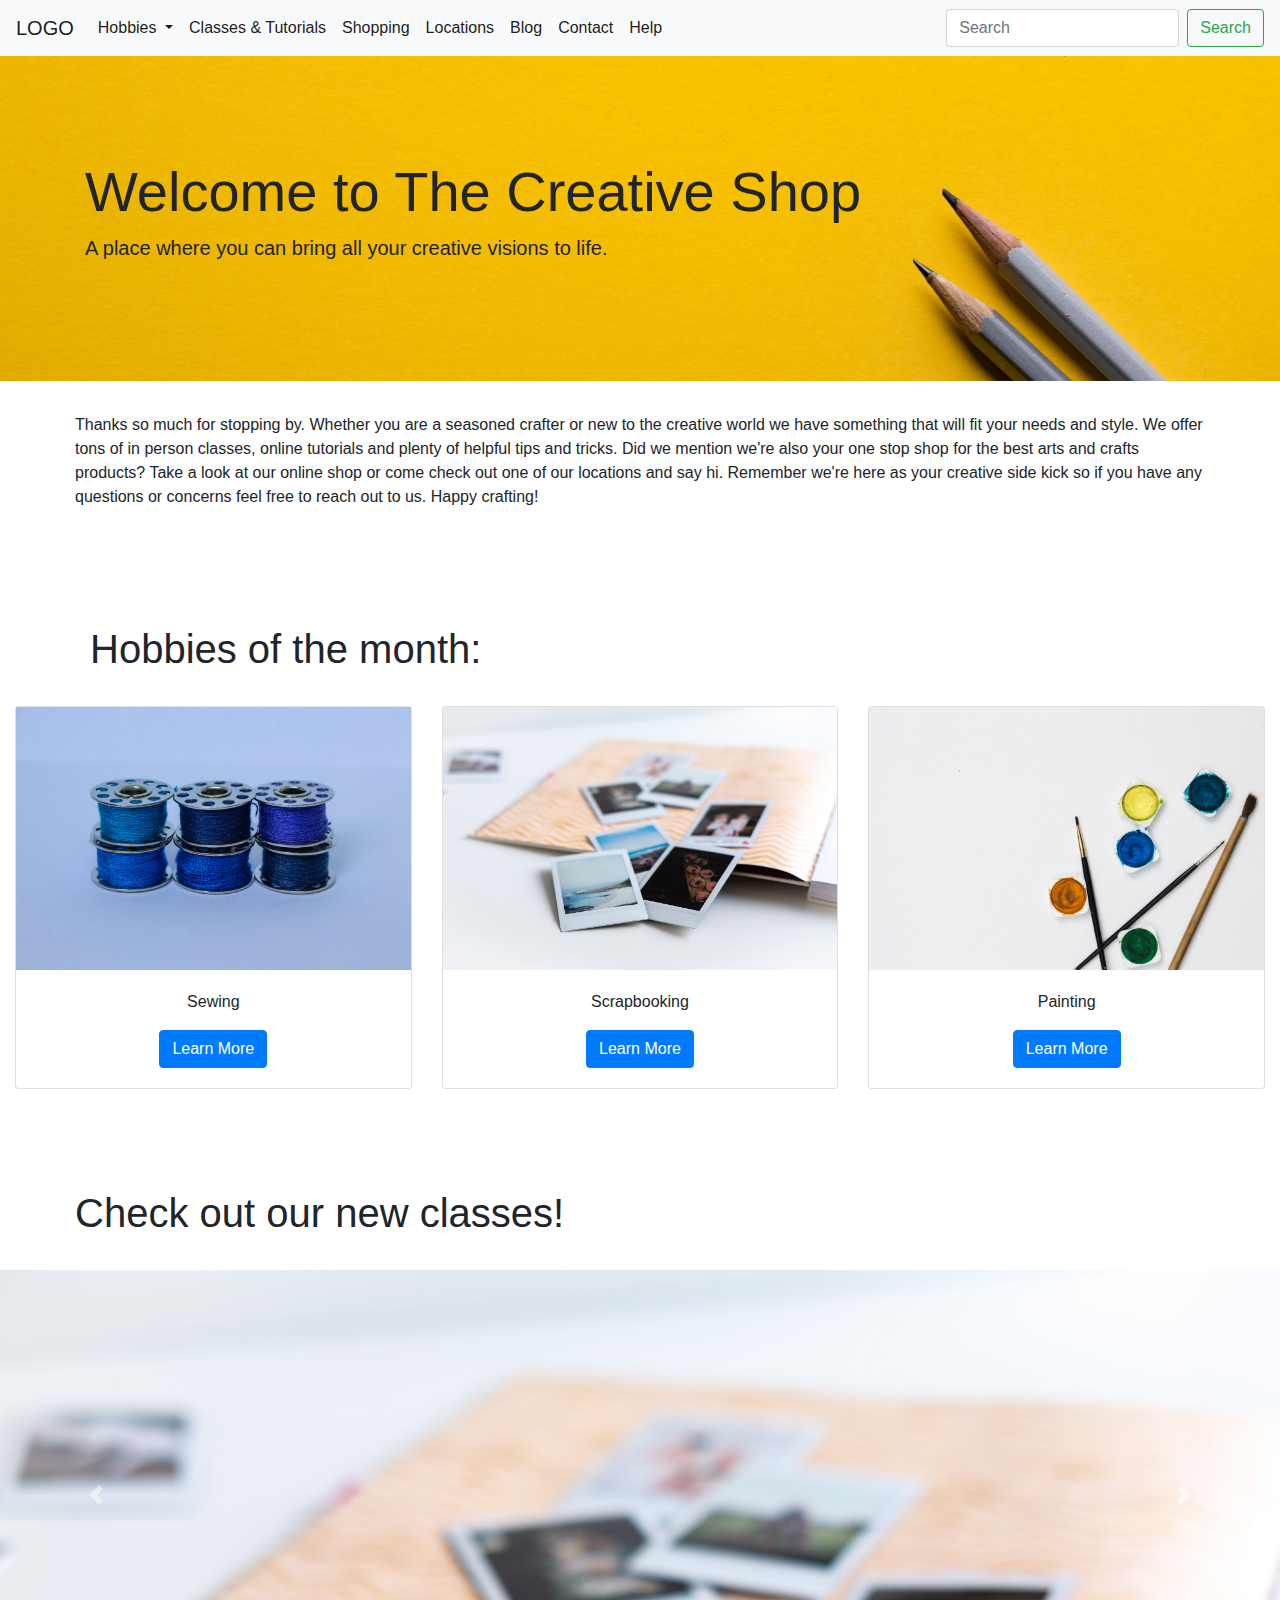
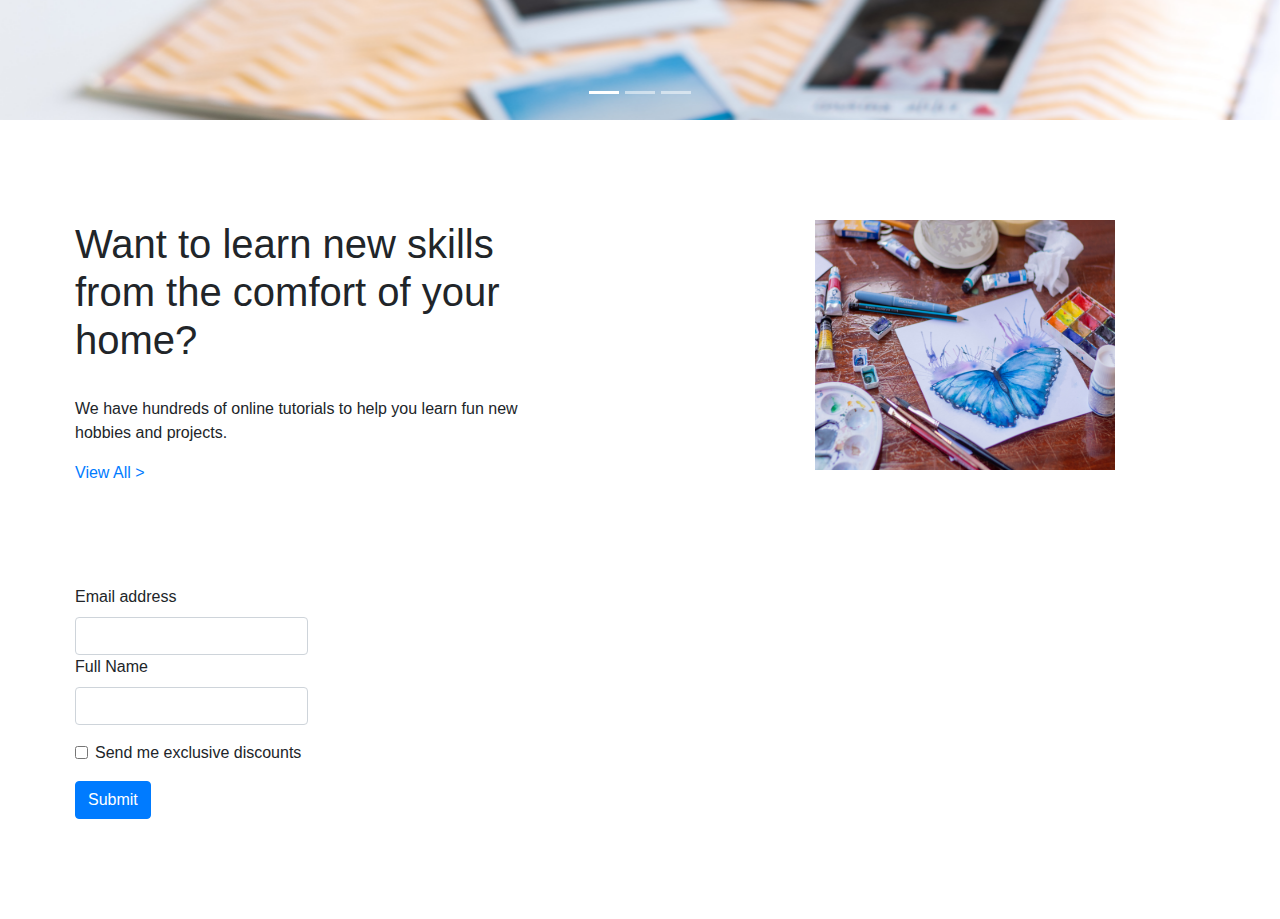
<file: index.html>
<!DOCTYPE html>
<html>
<head>
    <!-- Global site tag (gtag.js) - Google Analytics -->
<script async src="https://www.googletagmanager.com/gtag/js?id=G-CTFWQYFP48"></script>
<script>
  window.dataLayer = window.dataLayer || [];
  function gtag(){dataLayer.push(arguments);}
  gtag('js', new Date());

  gtag('config', 'G-CTFWQYFP48');
</script>
<!-- Hotjar Tracking Code for https://kmorris413.github.io/The_Creative_Shop/ -->
<script>
    (function(h,o,t,j,a,r){
        h.hj=h.hj||function(){(h.hj.q=h.hj.q||[]).push(arguments)};
        h._hjSettings={hjid:2551903,hjsv:6};
        a=o.getElementsByTagName('head')[0];
        r=o.createElement('script');r.async=1;
        r.src=t+h._hjSettings.hjid+j+h._hjSettings.hjsv;
        a.appendChild(r);
    })(window,document,'https://static.hotjar.com/c/hotjar-','.js?sv=');
</script>
    <title>The Creative Shop</title>
    <link rel="stylesheet"href="https://stackpath.bootstrapcdn.com/bootstrap/4.3.1/css/bootstrap.min.css"integrity="sha384-ggOyR0iXCbMQv3Xipma34MD+dH/1fQ784/j6cY/iJTQUOhcWr7x9JvoRxT2MZw1T"crossorigin="anonymous">
    <link rel="stylesheet" href="https://cdn.jsdelivr.net/npm/bootstrap@4.6.0/dist/css/bootstrap.min.css" integrity="sha384-B0vP5xmATw1+K9KRQjQERJvTumQW0nPEzvF6L/Z6nronJ3oUOFUFpCjEUQouq2+l" crossorigin="anonymous">
    <link rel="stylesheet" href="CSS/style.css" type="text/css">
</head>
<body>
    <!--Navbar-->
    <nav class="navbar navbar-expand-lg navbar-light bg-light">
        <a class="navbar-brand" href="index.html">LOGO</a>
        <button class="navbar-toggler" type="button" data-toggle="collapse" data-target="#navbarSupportedContent" aria-controls="navbarSupportedContent" aria-expanded="false" aria-label="Toggle navigation">
          <span class="navbar-toggler-icon"></span>
        </button>
      
        <div class="collapse navbar-collapse" id="navbarSupportedContent">
          <ul class="navbar-nav mr-auto">
            <li class="nav-item dropdown active">
                <a class="nav-link dropdown-toggle" href="#" id="navbarDropdown" role="button" data-toggle="dropdown" aria-haspopup="true" aria-expanded="false">
                  Hobbies
                </a>
                <div class="dropdown-menu" aria-labelledby="navbarDropdown">
                  <a class="dropdown-item" href="sewing.html">Sewing</a>
                  <a class="dropdown-item" href="paper.html">Scrapbooking</a>
                  <a class="dropdown-item" href="#">Painting/Drawing</a>
                  <a class="dropdown-item" href="#">Knitting/Crocheting</a>
                  <a class="dropdown-item" href="#">Jewelry</a>
                  <a class="dropdown-item" href="#">Needlepoint</a>
                  <a class="dropdown-item" href="#">Quilting</a>
                </div>
              </li>
            <li class="nav-item active">
              <a class="nav-link" href="#">Classes & Tutorials <span class="sr-only">(current)</span></a>
            </li>
            <li class="nav-item active">
                <a class="nav-link" href="#">Shopping <span class="sr-only">(current)</span></a>
              </li>
              <li class="nav-item active">
                <a class="nav-link" href="#">Locations <span class="sr-only">(current)</span></a>
              </li>
              <li class="nav-item active">
                <a class="nav-link" href="#">Blog <span class="sr-only">(current)</span></a>
              </li>
              <li class="nav-item active">
                <a class="nav-link" href="#">Contact <span class="sr-only">(current)</span></a>
              </li>
              <li class="nav-item active">
                <a class="nav-link" href="#">Help <span class="sr-only">(current)</span></a>
              </li>
          </ul>
          <form class="form-inline my-2 my-lg-0">
            <input class="form-control mr-sm-2" type="search" placeholder="Search" aria-label="Search">
            <button class="btn btn-outline-success my-2 my-sm-0" type="submit">Search</button>
          </form>
        </div>
      </nav>

      <!--Jumbotron-->
      <div class="jumbotron jumbotron-fluid heroImage1">
        <div class="container">
          <h1 class="display-4">Welcome to The Creative Shop</h1>
          <p class="lead">A place where you can bring all your creative visions to life.</p>
        </div>
      </div>

      <!--HeroText-->
      <section class="heroText">
          <p style="text-align: left">Thanks so much for stopping by. Whether you are a seasoned crafter or new to the creative world we have something that will fit your needs and style. 
            We offer tons of in person classes, online tutorials and plenty of helpful tips and tricks. Did we mention we're also your one stop shop for the best arts and crafts products? Take a look
            at our online shop or come check out one of our locations and say hi. Remember we're here as your creative side kick so if you have any questions or concerns feel free to reach out to us. 
            Happy crafting!</p>
      </section>

      <!--Cards-->
      <div class="container-fluid content">
          <h1 class="hobbiesMonthTitle">Hobbies of the month:</h1>
        <div class="row hobbies">

          <!-- Card 1 -->
          <div class="cardContainer col-lg-4 col-md-4 col-sm-12">
            <div class="card">
              <img src="images/Thread.jpg" class="img-fluid" alt="...">
              <div class="card-body">
                <p class="card-text">Sewing</p>
                <a href="sewing.html" class="btn btn-primary">Learn More</a>
              </div>
            </div>
          </div>
          <!-- End card 1 -->
  
          <!-- Card 2 -->
          <div class="cardContainer col-lg-4 col-md-4 col-sm-12">
            <div class="card">
              <img src="images/scrapbook.jpg" class="img-fluid" alt="...">
              <div class="card-body">
                <p class="card-text">Scrapbooking</p>
                <a href="paper.html" class="btn btn-primary">Learn More</a>
              </div>
            </div>
          </div>
          <!-- End card 2 -->
  
          <!-- Card 3 -->
          <div class="cardContainer col-lg-4 col-md-4 col-sm-12">
            <div class="card">
              <img src="images/painting.jpg" class="img-fluid" alt="...">
              <div class="card-body">
                <p class="card-text">Painting</p>
                <a href="#" class="btn btn-primary">Learn More</a>
              </div>
            </div>
          </div>
          <!-- End card 3 -->

          <!--Check Out New Classes-->
          <section class="checkClasses">
              <h1 style="text-align: left">Check out our new classes!</h1>
          </section>

          <!--Carousel-->
          <div id="carouselExampleCaptions" class="carousel slide" data-ride="carousel">
            <ol class="carousel-indicators">
              <li data-target="#carouselExampleCaptions" data-slide-to="0" class="active"></li>
              <li data-target="#carouselExampleCaptions" data-slide-to="1"></li>
              <li data-target="#carouselExampleCaptions" data-slide-to="2"></li>
            </ol>
            <div class="carousel-inner">
              <div class="carousel-item active">
                <img src="images/scrapbook.jpg" class="d-block w-100" alt="...">
                <div class="carousel-caption d-none d-md-block">
                  <h5>Scrapbooking 101</h5>
                  <p>Learn all the basics of creating your own scrapbook.</p>
                </div>
              </div>
              <div class="carousel-item">
                <img src="images/painting.jpg" class="d-block w-100" alt="...">
                <div class="carousel-caption d-none d-md-block">
                  <h5>Watercolor Painting</h5>
                  <p>Easily learn how to make beautiful one of a kind watercolor paintings.</p>
                </div>
              </div>
              <div class="carousel-item">
                <img src="images/Jewelry.jpg" class="d-block w-100" alt="...">
                <div class="carousel-caption d-none d-md-block">
                  <h5>Jewelry Making</h5>
                  <p>Calling all jewelry lovers! We'll teach you how to make your very own stylish jewelry.</p>
                </div>
              </div>
            </div>
            <a class="carousel-control-prev" href="#carouselExampleCaptions" role="button" data-slide="prev">
              <span class="carousel-control-prev-icon" aria-hidden="true"></span>
              <span class="sr-only">Previous</span>
            </a>
            <a class="carousel-control-next" href="#carouselExampleCaptions" role="button" data-slide="next">
              <span class="carousel-control-next-icon" aria-hidden="true"></span>
              <span class="sr-only">Next</span>
            </a>
          </div>

          <!--New Skills Constructed Using CSS Grid-->
          <section class="newSkills">
              <div class="newSkillsGrid">
                  <div class="newSkillsText">
                      <h1 class="newSkillsTitle" style="text-align: left">Want to learn new skills from the comfort of your home?</h1>
                      <p class="SkillsText" style="text-align: left">We have hundreds of online tutorials to help you learn fun new hobbies and projects.</p>
                      <a href="#" class="viewAll">View All ></a>
                  </div>

                  <div class="newSkillsPic">
                      <img src="images/elena-mozhvilo-xw8DfYBaNbQ-unsplash.jpg" style="width: 300px; height: 250px;">
                  </div>
              </div>
          </section>

          <!--Email Form-->
          <form>
            <div class="emailForm">
            <div class="form-group1">
              <label for="exampleInputEmail1">Email address</label>
              <input type="email" class="form-control" id="exampleInputEmail1" aria-describedby="emailHelp">
            </div>
            <div class="form-group">
              <label for="exampleInputPassword1">Full Name</label>
              <input type="password" class="form-control" id="exampleInputPassword1">
            </div>
            <div class="form-group form-check">
              <input type="checkbox" class="form-check-input" id="exampleCheck1">
              <label class="form-check-label" for="exampleCheck1">Send me exclusive discounts</label>
            </div>
            <button type="submit" class="btn btn-primary">Submit</button>
            </div>
          </form>



</body>
    <script src="https://code.jquery.com/jquery-3.3.1.slim.min.js" integrity="sha384-q8i/X+965DzO0rT7abK41JStQIAqVgRVzpbzo5smXKp4YfRvH+8abtTE1Pi6jizo" crossorigin="anonymous"></script>
    <script src="https://cdnjs.cloudflare.com/ajax/libs/popper.js/1.14.7/umd/popper.min.js" integrity="sha384-UO2eT0CpHqdSJQ6hJty5KVphtPhzWj9WO1clHTMGa3JDZwrnQq4sF86dIHNDz0W1" crossorigin="anonymous"></script>
    <script src="https://stackpath.bootstrapcdn.com/bootstrap/4.3.1/js/bootstrap.min.js" integrity="sha384-JjSmVgyd0p3pXB1rRibZUAYoIIy6OrQ6VrjIEaFf/nJGzIxFDsf4x0xIM+B07jRM" crossorigin="anonymous"></script>  
</html>
</file>
<file: CSS/style.css>
/*Home Page*/
.heroImage1 {
    height: 325px;
    background-image: url(../images/Hero2.jpg);
    background-size: cover;
    background-repeat: no-repeat;
    display: flex;
    align-items: center;
    justify-content: center;
}
.heroText {
    margin-left: 75px;
    margin-right: 75px;
    padding-bottom: 100px;
}
.checkClasses {
    margin-left: 75px;
    padding-top: 100px;
    padding-bottom: 25px;
}
.carousel-inner {
    height: 450px;
}

/*Sewing page*/
.heroImage2 {
    height: 325px;
    background-image: url(../images/Thread.jpg);
    background-size: cover;
    background-repeat: no-repeat;
    display: flex;
    align-items: center;
    justify-content: center;
}

/*Sewing-How to get started*/
.getStarted {
    margin-left: 75px;
    margin-right: 75px;
    padding-top: 100px;
}
.supplies {
    margin-left: 75px;
    margin-right: 75px;
    padding-top: 25px;
}
.getStartedText {
    margin-left: 75px;
    margin-right: 75px;
    padding-top: 25px;
}
.cardContainer {
    padding-top: 25px;
}
/*Classes & Tutorials*/
.classesTitle {
    margin-left: 75px;
    margin-right: 75px;
    padding-top: 100px;
}
.classesText {
    margin-left: 75px;
    margin-right: 75px;
    padding-top: 25px;
    padding-bottom: 25px;
}
/*.classesButton {
    margin-left: 385px;
    margin-right: 75px;
}*/
.classesButton {
    margin: auto;
}
.tutorialsButton {
    margin: auto;
}

/*New Skills*/
.newSkillsPic {
    display: block;
    margin-left: 175px;
    padding-top: 100px;
}
.newSkillsGrid {
    display: grid;
    grid-template-rows: 100%;
    grid-template-columns: 50% 50%;
    grid-template-areas: 
        "newSkillsText" "newSkillsPic"
        
        ;
}
.newSkillsTitle {
    padding-top: 100px;
    padding-bottom: 25px; 
}
.newSkillsText {
    margin-left: 75px;
    margin-right: 75px;
}
/*Form Group*/
.emailForm {
    padding-top: 100px;
    margin-left: 75px;
    padding-bottom: 100px;
}
/*Tips & Tricks*/

  .sectionHeading {
    text-align: left;
    padding-top: 100px;
    margin-left: 75px;
  }
  .cardContainer {
    text-align: center;
  }
  .valueProp {
    margin-top: 15px;
    margin-bottom: 15px;
  }
  .sideAccent {
    background: #007bff;
    width: 15px;
  }
  .imageContainer {
    padding: 50px;
  }
  .imageContainer img {
    width: 100%;
  }
  .col-8 {
    padding-top: 80px;
  }
  /*Related Hobbies*/
  .relatedHobbies {
      padding-top: 100px;
  }
  .relatedHobbiesText {
      padding-top: 25px;
  }
  .cardContainerHobbies {
      padding-top: 25px;
      padding-bottom: 100px;
  }

  /*Scrapbook Page*/
  .heroImage3 {
    height: 325px;
    background-image: url(../images/scrapbook.jpg);
    background-size: cover;
    background-repeat: no-repeat;
    display: flex;
    align-items: center;
    justify-content: center;
  }
  .hobbiesMonthTitle {
      margin-left: 75px;

  }
</file>
